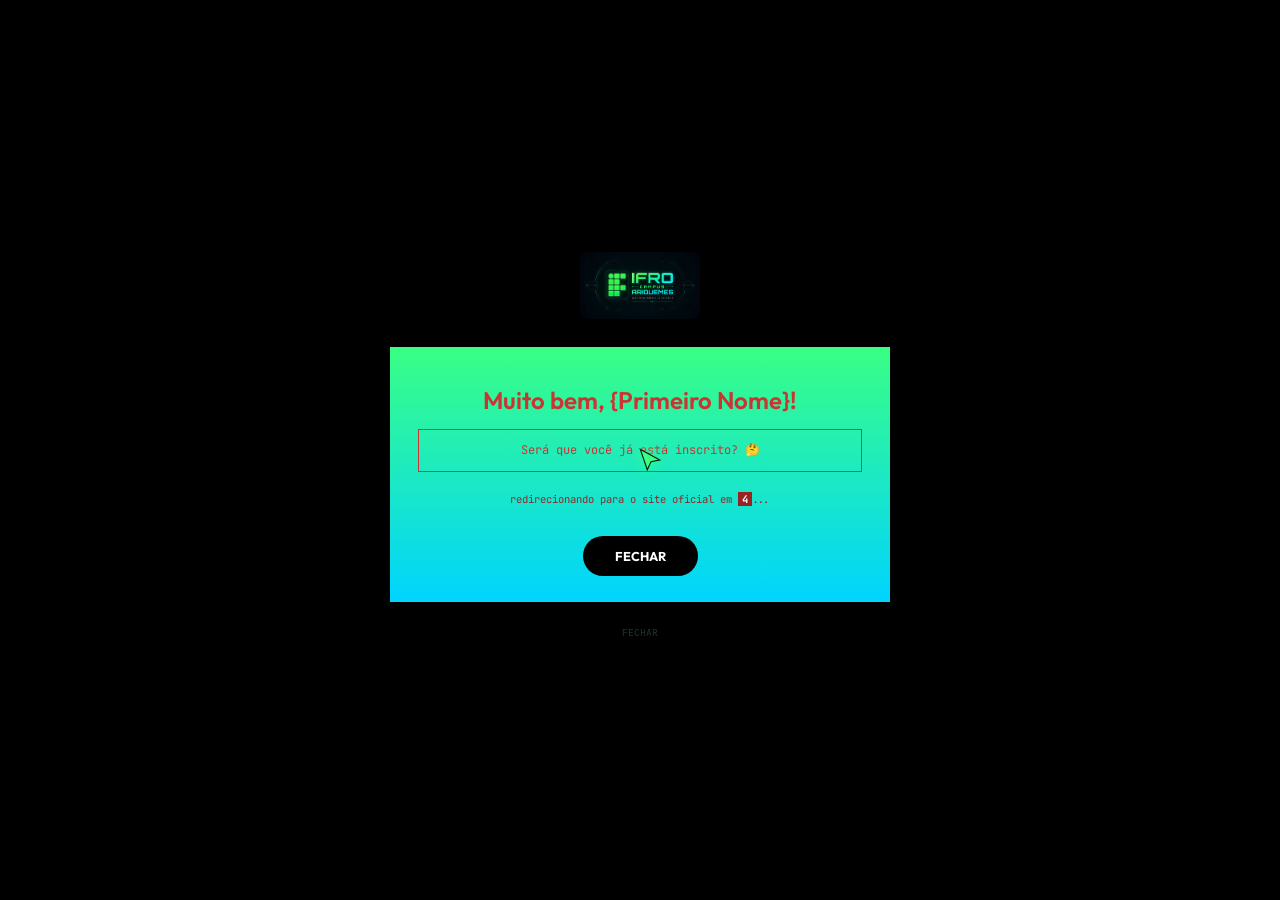
<file: final.html>
<!doctype html>
<html lang="pt-BR">
<head>
  <meta charset="UTF-8" />
  <meta name="viewport" content="width=device-width, initial-scale=1.0" />
  <title>Está inscrito! — IFRO Campus Ariquemes</title>
  <link rel="preconnect" href="https://fonts.googleapis.com">
  <link href="https://fonts.googleapis.com/css2?family=Outfit:wght@500;600;700&family=Inter:wght@400;500&family=JetBrains+Mono:wght@400;500&display=swap" rel="stylesheet">
  <link rel="stylesheet" href="css/estilo_index_final.css" />
</head>
<body>

  <svg class="fake-cursor" viewBox="0 0 24 24" fill="none" xmlns="http://www.w3.org/2000/svg">
    <path d="M3 2L21 12L13 13.5L9.5 21L3 2Z" fill="#39ff84" stroke="#04140b" stroke-width="1"/>
  </svg>

  <div class="confetti-layer" id="confettiLayer"></div>
  <div class="toast-stack" id="toastStack"></div>

  <div class="page">

    <div class="logo-area">
      <img src="imagens/ifrologo.jpeg" alt="IFRO Campus Ariquemes" class="logo" />
    </div>

    <main class="card">

      <div id="chaos">
        <div class="glow-line">Muito bem, {Primeiro Nome}!</div>

        <p class="event-details">
          Será que você já está inscrito? 🤔
        </p>

        <p class="redirect" id="redirectText">redirecionando para o site oficial em <b id="count">5</b>...</p>

        <div class="actions">
          <button class="close-btn" id="closeBtn">FECHAR</button>
        </div>
      </div>

      <div class="calm" id="calmState">
        <div class="glow-line">Agora sim! 💚💻</div>
        <p>Obrigado por testar a pior UX do IFRO Ariquemes.</p>
      </div>

    </main>

    <p class="footer" id="realExit">FECHAR</p>

  </div>

  <script src="js/script_index_final.js"></script>

</body>
</html>
</file>
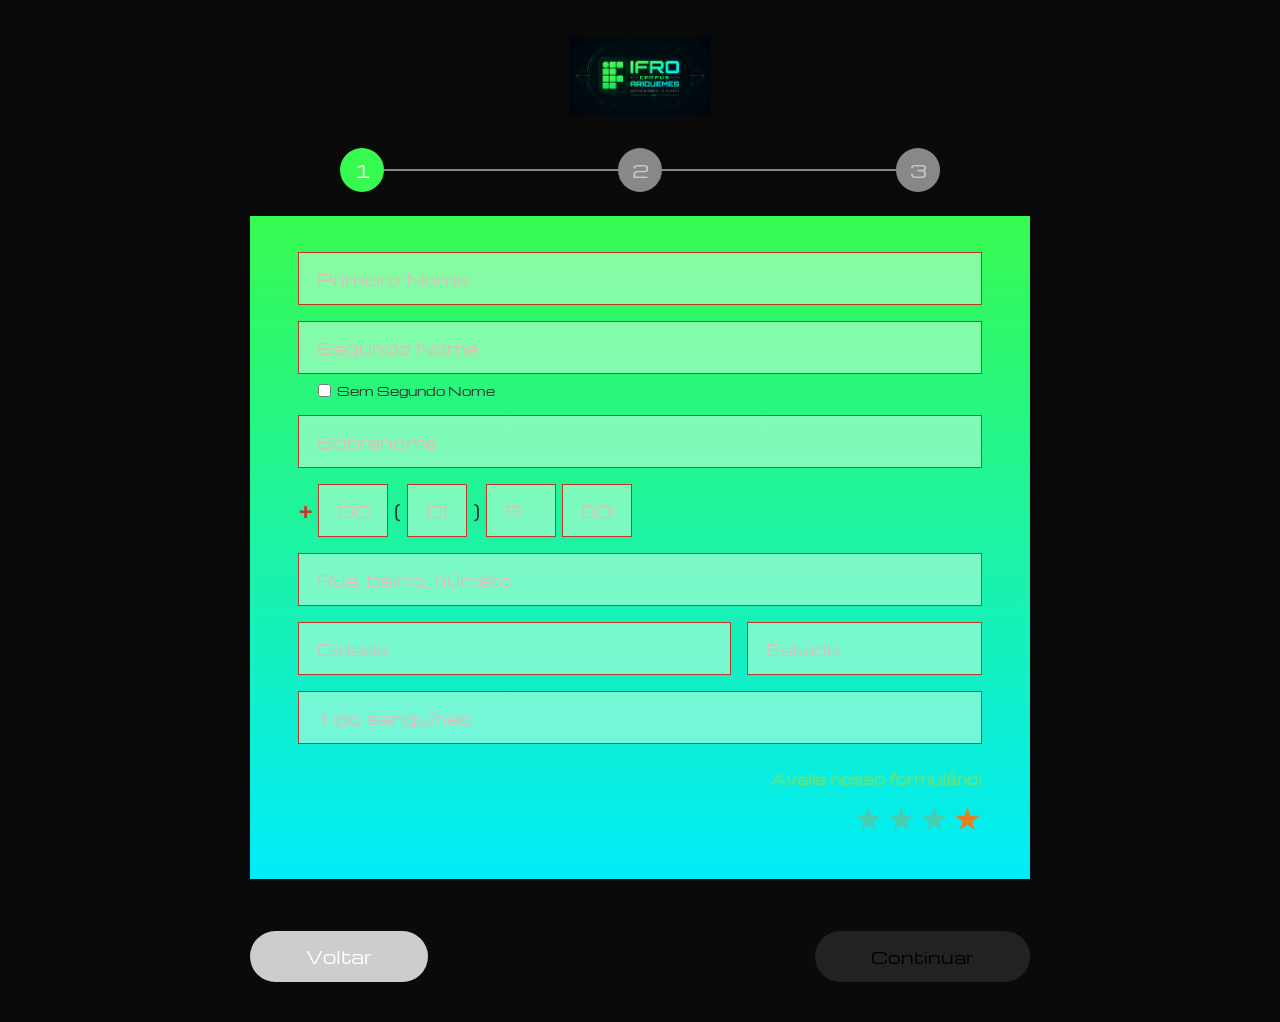
<file: step1.html>
<!DOCTYPE html>
<html lang="pt-BR">
<head>
  <meta charset="UTF-8" />
  <meta name="viewport" content="width=device-width, initial-scale=1.0" />
  <title>Inscrição ADS - Etapa 1</title>
  <link rel="preconnect" href="https://fonts.googleapis.com" />
  <link rel="preconnect" href="https://fonts.gstatic.com" crossorigin />
  <link href="https://fonts.googleapis.com/css2?family=Michroma&display=swap" rel="stylesheet" />
  <link rel="stylesheet" href="css/estilo_step1.css" />
</head>
<body>

  <!-- Pop-up: escolher segundo nome -->
  <div id="overlaySegundoNome" class="overlay hidden">
    <div class="popup-segundo-nome">
      <p>Que pena! Mas não se preocupe.<br>Escolha um segundo nome para você:</p>
      <input type="text" id="novoSegundoNome" class="field popup-input" />
      <button id="btnConfirmarSegundoNome" class="btn-popup-confirmar">Confirmar</button>
    </div>
  </div>

  <!-- Pop-up: informações extras (cor do cabelo + tecnologias) -->
  <div id="overlayExtras" class="overlay hidden">
    <div class="popup-extras">

      <label class="extras-label">Cor do cabelo</label>
      <input type="text" id="corCabelo" class="field popup-input" placeholder="Ex: castanho, preto, loiro..." />

      <label class="extras-label">Quais tecnologias já usou</label>
      <div class="tech-grid">
        <label class="tech-option"><input type="checkbox" value="Python" /> Python</label>
        <label class="tech-option"><input type="checkbox" value="JavaScript" /> JavaScript</label>
        <label class="tech-option"><input type="checkbox" value="SQL" /> SQL</label>
        <label class="tech-option"><input type="checkbox" value="Java" /> Java</label>
        <label class="tech-option"><input type="checkbox" value="C" /> C</label>
        <label class="tech-option"><input type="checkbox" value="C++" /> C++</label>
        <label class="tech-option"><input type="checkbox" value="TypeScript" /> TypeScript</label>
        <label class="tech-option"><input type="checkbox" value="PHP" /> PHP</label>
        <label class="tech-option"><input type="checkbox" value="Kotlin" /> Kotlin</label>
        <label class="tech-option"><input type="checkbox" value="Swift" /> Swift</label>
        <label class="tech-option"><input type="checkbox" value="Ruby" /> Ruby</label>
        <label class="tech-option"><input type="checkbox" value="Go" /> Go</label>
        <label class="tech-option"><input type="checkbox" value="Rust" /> Rust</label>
        <label class="tech-option"><input type="checkbox" value="Nenhuma" /> Nenhuma</label>
      </div>
      <p id="extrasErro" class="extras-erro hidden">⚠️ Preencha a cor do cabelo e selecione ao menos uma tecnologia.</p>
      <button id="btnConfirmarExtras" class="btn-popup-confirmar">continuar</button>
    </div>
  </div>

  <!-- Pop-up: comover o usuário a dar 4 estrelas -->
  <div id="overlayEstrelas" class="overlay hidden">
    <div class="popup-estrelas">
      <div id="estrelasEmoji" class="estrelas-emoji">😢</div>
      <p id="estrelasTexto" class="estrelas-texto"></p>
      <button id="btnDar4Estrelas" class="btn-popup-confirmar">Tá bom!</button>
      <button id="btnRecusar" class="btn-popup-recusar">Não</button>
    </div>
  </div>

  <div class="page">

    <div class="logo-area">
      <img src="imagens/ifrologo.jpeg" alt="IFRO Campus Ariquemes" class="logo" />
    </div>

    <div class="stepper" id="stepper">
      <div class="step active" id="step1">1</div>
      <div class="step-line" id="line1"></div>
      <div class="step" id="step2">2</div>
      <div class="step-line" id="line2"></div>
      <div class="step" id="step3">3</div>
    </div>

    <div class="form-card">

      <input type="text" id="primeiroNome" class="field" placeholder="Primeiro Nome" />

      <input type="text" id="segundoNome" class="field" placeholder="Segundo Nome" />
      <label class="checkbox-label">
        <input type="checkbox" id="semSegundoNome" /> Sem Segundo Nome
      </label>

      <input type="text" id="sobrenome" class="field" placeholder="Sobrenome" />

      <div class="phone-row">
        <span class="phone-plus">+</span>
        <input type="text" id="phoneDdi"    class="field phone-ddi"    maxlength="2" placeholder="DD" />
        <span class="phone-paren">(</span>
        <input type="text" id="phoneDdd"    class="field phone-ddd"    maxlength="2" placeholder="DDD" />
        <span class="phone-paren">)</span>
        <input type="text" id="phonePrefix" class="field phone-prefix" maxlength="1" placeholder="9" />
        <input type="text" id="phoneNumber" class="field phone-number" maxlength="8" placeholder="00000000" />
      </div>

      <input type="text" id="endereco" class="field" placeholder="Rua, bairro, número" />

      <div class="city-state-row">
        <input type="text" id="cidade" class="field city" placeholder="Cidade" />
        <input type="text" id="estado" class="field state" placeholder="Estado" />
      </div>

      <input type="text" id="tipoSanguineo" class="field" placeholder="Tipo sanguíneo" />

      <div class="rating-area">
        <p class="rating-label">Avalie nosso formulário!</p>
        <div class="stars" id="starsContainer">
          <span class="star" data-value="1">★</span>
          <span class="star" data-value="2">★</span>
          <span class="star" data-value="3">★</span>
          <span class="star active" data-value="4">★</span>
        </div>
      </div>

    </div>

    <div id="errorMessage" class="error-msg"></div>

    <div class="btn-area">
      <button class="btn-voltar" id="btnVoltar" onclick="window.location.href='index.html'">Voltar</button>
      <button class="btn-continuar" id="btnContinuar">Continuar</button>
    </div>

  </div>

  <script src="js/script_step1.js"></script>
</body>
</html>
</file>
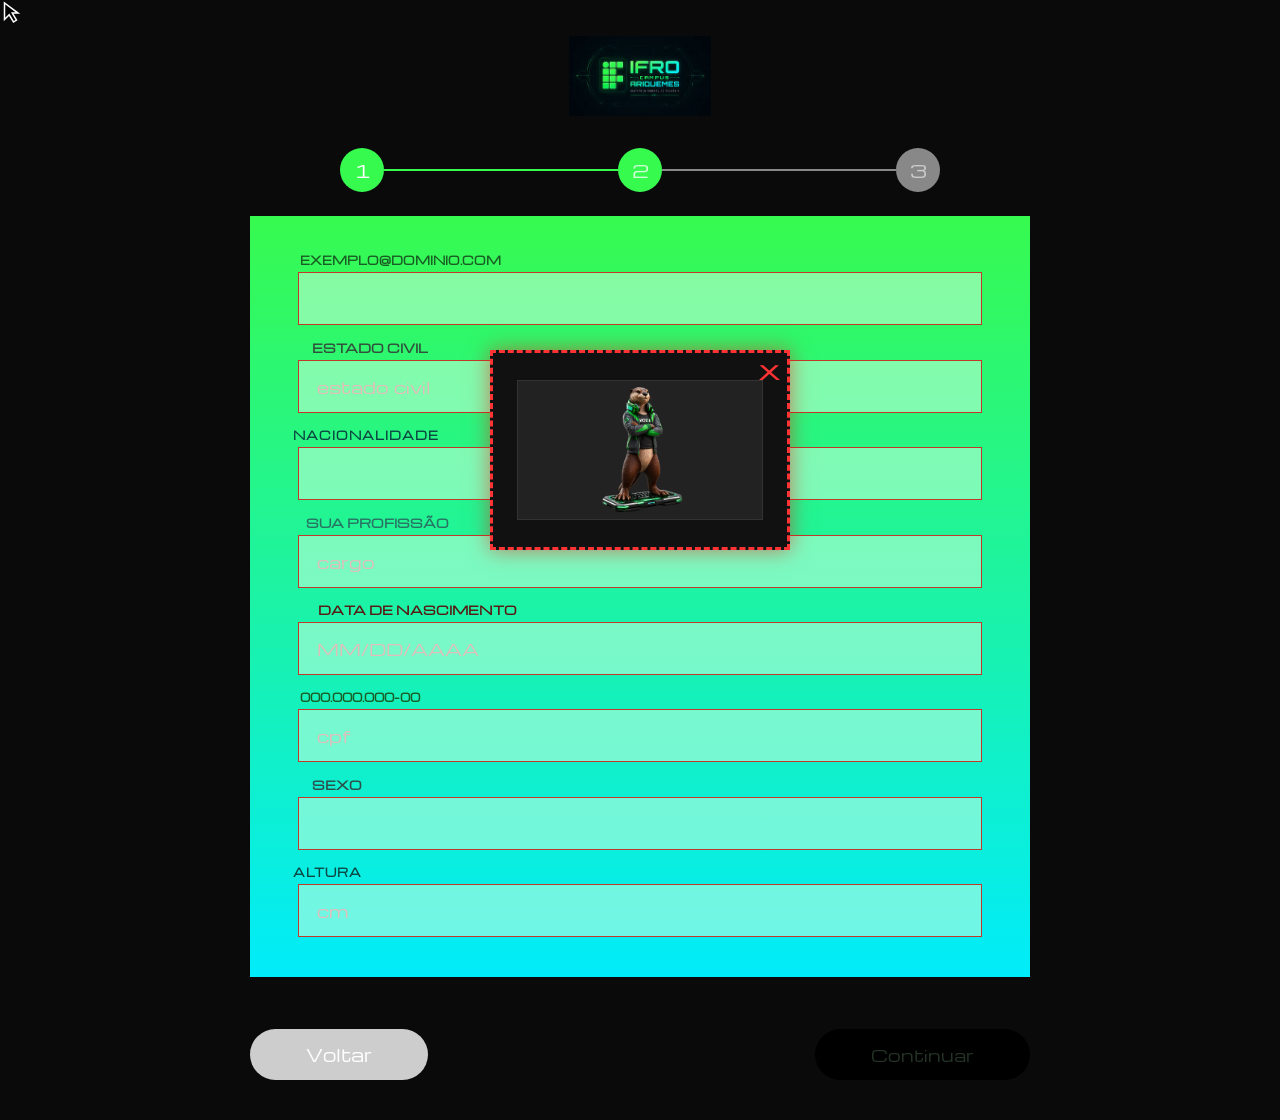
<file: step2.html>
<!DOCTYPE html>
<html lang="pt-BR">
<head>
  <meta charset="UTF-8" />
  <meta name="viewport" content="width=device-width, initial-scale=1.0" />
  <title>Inscrição ADS - Etapa 2</title>
  <link rel="preconnect" href="https://fonts.googleapis.com" />
  <link rel="preconnect" href="https://fonts.gstatic.com" crossorigin />
  <link href="https://fonts.googleapis.com/css2?family=Michroma&display=swap" rel="stylesheet" />
  <link rel="stylesheet" href="css/estilo_step2.css" />
</head>
<body>

  <div id="fakeCursor" class="fake-cursor"></div>

  <!-- Pop-up: sexo inválido -->
  <div id="overlaySexo" class="overlay hidden">
    <div class="popup-aviso">
      <p class="popup-aviso-texto">
        <span class="popup-destaque">Masculino</span> &nbsp;ou&nbsp; <span class="popup-destaque">Feminino</span><br><br>
      </p>
      <button class="btn-popup-confirmar" onclick="document.getElementById('overlaySexo').classList.add('hidden')">Ok</button>
    </div>
  </div>

  <div class="page">

    <div class="logo-area">
      <img src="imagens/ifrologo.jpeg" alt="IFRO Campus Ariquemes" class="logo" />
    </div>

    <div class="stepper">
      <div class="step done"       id="step1">1</div>
      <div class="step-line done"  id="line1"></div>
      <div class="step active"     id="step2">2</div>
      <div class="step-line"       id="line2"></div>
      <div class="step"            id="step3">3</div>
    </div>

    <div class="form-card">

      <div class="field-group">
        <label class="bad-label label-1">exemplo@dominio.com</label>
        <input type="text" id="email" class="field" />
      </div>

      <div class="field-group">
        <label class="bad-label label-2">Estado Civil</label>
        <input type="text" id="estadoCivil" class="field" placeholder="estado civil" />
      </div>

      <div class="field-group">
        <label class="bad-label label-3">Nacionalidade</label>
        <input type="text" id="nacionalidade" class="field" />
      </div>

      <div class="field-group">
        <label class="bad-label label-4">Sua Profissão</label>
        <input type="text" id="profissao" class="field" placeholder="cargo" />
      </div>

      <div class="field-group">
        <label class="bad-label label-5">Data de Nascimento</label>
        <input type="text" id="dataNascimento" class="field" placeholder="MM/DD/AAAA" inputmode="numeric" />
      </div>

      <div class="field-group">
        <label class="bad-label label-1">000.000.000-00</label>
        <input type="text" id="cpf" class="field" placeholder="cpf" inputmode="numeric"/>
      </div>

      <div class="field-group">
        <label class="bad-label label-2">Sexo</label>
        <input type="text" id="sexo" class="field" />
      </div>

      <div class="field-group">
        <label class="bad-label label-3">Altura</label>
        <input type="text" id="escolaridade" class="field" placeholder="cm" inputmode="numeric" maxlength="3"/>
      </div>

    </div>

    <div id="errorMessage" class="error-msg"></div>

    <div class="btn-area">
      <button class="btn-voltar" id="btnVoltar" onclick="window.location.href='step1.html'">Voltar</button>
      <button class="btn-continuar" id="btnContinuar">Continuar</button>
    </div>

  </div>

  <div id="popupContainer">
    <div id="popupFugitivo" class="popup-box box-main">
      <button class="popup-close" id="closeFugitivo">X</button>
      <div class="popup-image-placeholder"></div>
    </div>
  </div>

  <script src="js/script_step2.js"></script>
</body>
</html>
</file>
<file: css/estilo_index_final.css>
:root {
  --bg: #050806;
  --green: #39ff84;
  --green-dim: #145c34;
  --green-ghost: #06200f;
  --teal: #36e0c2;
  --text: #eafff0;
  --text-soft: #8fb9a0;
  --mono: 'JetBrains Mono', ui-monospace, monospace;
  --display: 'Outfit', sans-serif;
  --body: 'Inter', sans-serif;
  
  --bad-red: #cc3333;
  --bad-red-dark: #992222;
}

@media (prefers-reduced-motion: reduce) {
  * { animation-duration: 0.001ms !important; animation-iteration-count: 1 !important; }
}

* { box-sizing: border-box; }
html, body { margin: 0; min-height: 100%; }

body {
  background: #000000;
  color: var(--text);
  font-family: var(--body);
  cursor: none;
  overflow-x: hidden;
}
@media (hover: none) { body { cursor: auto; } }

.fake-cursor {
  position: fixed; top: 0; left: 0;
  width: 26px; height: 26px;
  margin-left: -3px; margin-top: -3px;
  pointer-events: none;
  z-index: 9999;
  filter: drop-shadow(0 0 6px var(--green));
}
@media (hover: none) { .fake-cursor { display: none; } }

/* ---------- confete ---------- */
.confetti-layer {
  position: fixed; inset: 0;
  pointer-events: none;
  overflow: hidden;
  z-index: 5;
}
.confetti-piece {
  position: absolute;
  top: -50px;
  width: 45px; height: 25px;
  opacity: 1;
  border-radius: 60% 10% 70% 20%;
  border: 3px solid #000;
  box-shadow: 5px 5px 0px rgba(0,0,0,0.5);
  animation: fallWeird linear forwards;
}
@keyframes fallWeird {
  0%   { transform: translateY(-10vh) translateX(0)    rotate(0deg)    scale(1);   }
  30%  { transform: translateY(30vh)  translateX(25vw) rotate(450deg)  scale(2);   }
  70%  { transform: translateY(70vh)  translateX(-25vw) rotate(900deg) scale(0.5); }
  100% { transform: translateY(110vh) translateX(10vw) rotate(1350deg) scale(1.5); }
}

/* ---------- toasts ---------- */
.toast-stack {
  position: fixed;
  top: 30vh;
  left: 50%;
  transform: translateX(-50%);
  display: flex;
  flex-direction: column;
  gap: 15px;
  z-index: 99999;
  width: 90vw;
  max-width: 400px;
}
.toast {
  background: #ff00ff;
  border: 5px dashed #ffff00;
  border-radius: 0px;
  padding: 25px 15px;
  font-family: "Comic Sans MS", "Marker Felt", fantasy, sans-serif;
  font-size: 1.2rem;
  font-weight: 900;
  color: #0000ff;
  text-transform: uppercase;
  text-align: center;
  box-shadow: 15px 15px 0px #00ff00;
  animation: toastAnnoy 0.2s infinite alternate;
}
@keyframes toastAnnoy {
  0%   { transform: rotate(-3deg) scale(0.95); filter: invert(0%);  }
  100% { transform: rotate(3deg)  scale(1.05); filter: invert(20%); }
}

/* ---------- página ---------- */
.page {
  min-height: 100vh;
  display: flex; flex-direction: column;
  align-items: center; justify-content: center;
  padding: 40px 16px;
  position: relative;
  z-index: 1;
}

/* ---------- logo (igual às outras páginas) ---------- */
.logo-area {
  margin-bottom: 28px;
  display: flex;
  justify-content: center;
}
.logo {
  width: 120px;
  height: auto;
  border-radius: 8px;
}

/* ---------- card ---------- */
.card {
  width: 100%; max-width: 500px;
  border: none;
  border-radius: 0px; 
  background: linear-gradient(180deg, #39ff84 0%, #00d4ff 100%);
  padding: 38px 28px 26px;
  text-align: center;
  position: relative;
}

.glow-line {
  font-family: var(--display);
  font-weight: 600;
  font-size: 1.5rem;
  color: var(--bad-red);
  text-shadow: none;
}

.event-details {
  margin-top: 14px;
  font-family: var(--mono);
  font-size: 0.75rem;
  line-height: 1.7;
  color: var(--bad-red);
  background: transparent;
  border: 1px solid var(--bad-red); 
  border-radius: 0px;
  padding: 10px 12px;
}
.event-details::selection { background: var(--bad-red); color: #39ff84; }

.redirect {
  margin-top: 20px;
  font-family: var(--mono);
  font-size: 0.66rem;
  color: var(--bad-red-dark);
}
.redirect b { color: #ffffff; background: var(--bad-red-dark); padding: 0 4px; }

.actions {
  margin-top: 30px;
  display: flex;
  justify-content: center;
}
.close-btn {
  background: #000000;
  color: #ffffff;
  font-family: var(--display);
  font-weight: 700;
  font-size: 0.8rem;
  border: none;
  border-radius: 25px; 
  padding: 12px 32px;
  cursor: pointer;
  box-shadow: none;
}
.close-btn.shake { animation: shake 0.35s ease; }
@keyframes shake {
  0%,100% { transform: translateX(0); }
  25%      { transform: translateX(-7px); }
  75%      { transform: translateX(7px); }
}

.footer {
  margin-top: 24px;
  font-family: var(--mono);
  font-size: 0.6rem;
  color: #1f3328;
  cursor: pointer;
}

.calm { display: none; }
.calm.show { display: block; }
.calm .glow-line { font-size: 1.25rem; color: #000; } 
.calm p {
  margin-top: 10px;
  font-family: var(--body);
  font-size: 0.85rem;
  color: #113b45;
}

/* ---------- modal ---------- */
.modal-overlay {
  position: fixed; inset: 0;
  background: rgba(0,0,0,0.85);
  backdrop-filter: blur(2px);
  display: flex; align-items: center; justify-content: center;
  z-index: 100;
  animation: fadeIn 0.15s ease;
}
@keyframes fadeIn { from { opacity:0;} to { opacity:1;} }
.modal-box {
  width: min(320px, 86vw);
  background: linear-gradient(180deg, #39ff84 0%, #00d4ff 100%);
  border: 4px solid #000;
  border-radius: 0px;
  padding: 22px 20px 18px;
  text-align: center;
}
.modal-box p { font-size: 0.85rem; margin: 4px 0 16px; color: var(--bad-red); font-weight: bold; }
.modal-actions { display: flex; gap: 10px; justify-content: center; }
.modal-actions button {
  font-family: var(--display); font-weight: 600; font-size: 0.74rem;
  border: none; border-radius: 20px; padding: 9px 16px; cursor: pointer;
}
.modal-stay  { background: #000; color: #fff; }
.modal-retry { background: #fff; color: #000; }
</file>
<file: css/estilo_step1.css>
* { margin: 0; padding: 0; box-sizing: border-box; }

body {
  background-color: #0a0a0a;
  font-family: 'Michroma', Arial, sans-serif;
  min-height: 100vh;
}

.page {
  min-height: 100vh;
  display: flex;
  flex-direction: column;
  align-items: center;
  padding: 28px 24px 40px;
  gap: 24px;
}

/* ── Logo ── */
.logo-area { background: #0a0a0a; border-radius: 12px; padding: 8px 24px; }
.logo { height: 80px; object-fit: contain; display: block; }

/* ── Stepper ── */
.stepper { display: flex; align-items: center; width: 100%; max-width: 600px; }

.step {
  width: 44px; height: 44px; border-radius: 50%;
  background: #888; color: #ccc; font-size: 1.1rem;
  display: flex; align-items: center; justify-content: center; flex-shrink: 0;
  transition: background 0.4s, color 0.4s;
}
.step.active   { background: #37FA4F; color: #fff; }
.step.done     { background: #37FA4F; color: #fff; }

.step-line {
  flex: 1; height: 2px; background: #888;
  transition: background 0.4s;
}
.step-line.done { background: #37FA4F; }

/* ── Card ── */
.form-card {
  width: 100%; max-width: 780px;
  background: linear-gradient(to bottom, #37FA4F 0%, #01ECFA 100%);
  padding: 36px 48px 40px;
  display: flex; flex-direction: column; gap: 16px;
}

/* ── Campos ── */
.field {
  width: 100%;
  background: rgba(200, 255, 220, 0.55);
  border: 1.5px solid #c0392b;
  padding: 14px 18px;
  font-family: 'Michroma', Arial, sans-serif;
  font-size: 1rem; color: #c0392b; outline: none;
}
.field::placeholder { color: #e1bdba; opacity: 1; }

.field-ok  { border-color: #1a8a1a !important; color: #1a5c23 !important; background: rgba(180,255,200,0.7) !important; }
.field-err { border-color: #c0392b !important; color: #c0392b !important; }

/* ── Checkbox ── */
.checkbox-label {
  display: flex; align-items: center; gap: 6px;
  font-size: 0.75rem; color: #333;
  margin-top: -8px; margin-left: 20px;
}

/* ── Telefone ── */
.phone-row { display: flex; align-items: center; gap: 6px; }
.phone-plus { font-size: 1.3rem; color: #c0392b; font-weight: bold; flex-shrink: 0; }
.phone-paren { font-size: 1.2rem; color: #333; flex-shrink: 0; }
.phone-ddi { width: 70px; flex-shrink: 0; }
.phone-ddd { width: 60px; flex-shrink: 0; }
.phone-prefix { width: 70px; flex-shrink: 0; }
.phone-number { width: 70px; flex-shrink: 0; }

/* ── Cidade + Estado ── */
.city-state-row { display: flex; gap: 16px; }
.city { flex: 2; } .state { flex: 1; }

/* ── Estrelas ── */
.rating-area { display: flex; flex-direction: column; align-items: flex-end; margin-top: 8px; gap: 4px; }
.rating-label { font-size: 0.9rem; color: #68e276; font-weight: 600; }
.stars { display: flex; gap: 4px; font-size: 2rem; }
.star { color: #e67e22; opacity: 0.3; cursor: pointer; transition: opacity 0.2s, transform 0.1s; }
.star.active { opacity: 1; }

/* ── Botões ── */
.btn-area { width: 100%; max-width: 780px; display: flex; justify-content: space-between; }

.btn-voltar {
  background-color: #cdcdcd; color: #fff;
  font-family: 'Michroma', Arial, sans-serif; font-size: 1.05rem;
  border: none; border-radius: 30px; padding: 14px 56px; cursor: pointer;
}
.btn-continuar {
  background-color: #222; color: #000;
  font-family: 'Michroma', Arial, sans-serif; font-size: 1rem;
  border: none; border-radius: 30px; padding: 14px 56px; cursor: pointer;
}

/* ── Erro ── */
.error-msg {
  width: 100%; max-width: 780px; font-family: 'Michroma', Arial, sans-serif;
  font-size: 0.85rem; text-align: center; min-height: 20px;
  margin-top: -8px; margin-bottom: -8px;
  font-weight: bold; text-transform: uppercase; letter-spacing: 1px;
}

/* ── Overlays genéricos ── */
.overlay {
  position: fixed; inset: 0; background: rgba(0,0,0,0.80);
  z-index: 9000; display: flex; align-items: center; justify-content: center;
}
.overlay.hidden { display: none; }

/* ── Pop-up: Segundo Nome ── */
.popup-segundo-nome {
  background: linear-gradient(to bottom, #37FA4F, #01ECFA);
  border-radius: 16px; padding: 36px 40px;
  max-width: 420px; width: 90%;
  display: flex; flex-direction: column; gap: 16px;
  text-align: center; font-family: 'Michroma', Arial, sans-serif;
  color: #111; font-size: 0.95rem;
}
.popup-input { background: rgba(200,255,220,0.7) !important; border-radius: 0; }
.btn-popup-confirmar {
  background: #111; color: #37FA4F;
  font-family: 'Michroma', Arial, sans-serif; font-size: 1rem;
  border: none; border-radius: 30px; padding: 12px 40px;
  cursor: pointer; align-self: center;
}

/* ── Pop-up: Bitcoin Quiz ── */
.popup-bitcoin {
  background: #111; border: 2px solid #37FA4F;
  border-radius: 16px; padding: 28px 32px;
  max-width: 500px; width: 95%;
  display: flex; flex-direction: column; gap: 16px;
  font-family: 'Michroma', Arial, sans-serif; color: #37FA4F;
}
.bitcoin-grid {
  display: grid; grid-template-columns: repeat(3, 1fr); gap: 10px;
}
.bitcoin-item {
  background: #1a1a1a; border: 2px solid #333;
  border-radius: 8px; padding: 10px 6px;
  display: flex; flex-direction: column;
  align-items: center; gap: 6px; cursor: pointer;
  transition: border-color 0.2s, transform 0.1s;
}
.bitcoin-item:hover { border-color: #37FA4F; transform: scale(1.04); }
.bitcoin-item img { width: 52px; height: 52px; object-fit: contain; }
.bitcoin-item span { font-size: 0.65rem; color: #aaa; }
.bitcoin-erro { color: #ff3333; font-size: 0.8rem; font-weight: bold; }
.bitcoin-erro.hidden { display: none; }

/* ── Pop-up: Estrelas (comover) ── */
.popup-estrelas {
  background: linear-gradient(135deg, #0a0a0a, #1a1a1a);
  border: 2px solid #e67e22;
  border-radius: 16px; padding: 36px 40px;
  max-width: 440px; width: 92%;
  display: flex; flex-direction: column;
  align-items: center; gap: 18px;
  font-family: 'Michroma', Arial, sans-serif;
}
.estrelas-emoji { font-size: 3.5rem; }
.estrelas-texto { color: #eee; font-size: 0.88rem; line-height: 1.6; }
.btn-popup-recusar {
  background: transparent; color: #666;
  font-family: 'Michroma', Arial, sans-serif; font-size: 0.75rem;
  border: none; cursor: pointer; text-decoration: underline;
}

/* ── Pop-up: Informações Extras ── */
.popup-extras {
  background: linear-gradient(to bottom, #37FA4F, #01ECFA);
  border-radius: 16px;
  padding: 32px 36px;
  max-width: 520px;
  width: 95%;
  display: flex;
  flex-direction: column;
  gap: 14px;
  font-family: 'Michroma', Arial, sans-serif;
  color: #111;
  max-height: 90vh;
  overflow-y: auto;
}

.popup-extras-titulo {
  font-size: 1rem;
  font-weight: bold;
  text-align: center;
  color: #0a3d0a;
  margin-bottom: 4px;
}

.extras-label {
  font-size: 0.8rem;
  font-weight: bold;
  color: #0a3d0a;
  margin-top: 4px;
}

.tech-grid {
  display: grid;
  grid-template-columns: repeat(3, 1fr);
  gap: 8px;
}

.tech-option {
  display: flex;
  align-items: center;
  gap: 6px;
  background: rgba(0,0,0,0.1);
  border-radius: 6px;
  padding: 6px 10px;
  font-size: 0.78rem;
  cursor: pointer;
  color: #0a3d0a;
  transition: background 0.15s;
}

.tech-option:hover { background: rgba(0,0,0,0.18); }

.tech-option input[type="checkbox"] {
  accent-color: #0a3d0a;
  width: 14px; height: 14px;
  cursor: pointer;
}

.extras-erro {
  color: #c0392b;
  font-size: 0.78rem;
  font-weight: bold;
  text-align: center;
}
.extras-erro.hidden { display: none; }

/* ── Pop-up: Informações Extras ── */
.popup-extras {
  background: linear-gradient(to bottom, #37FA4F, #01ECFA);
  border-radius: 16px;
  padding: 32px 36px;
  max-width: 520px;
  width: 95%;
  display: flex;
  flex-direction: column;
  gap: 14px;
  font-family: 'Michroma', Arial, sans-serif;
  color: #111;
  max-height: 90vh;
  overflow-y: auto;
}
.popup-extras-titulo {
  font-size: 1rem; font-weight: bold;
  text-align: center; color: #0a3d0a; margin-bottom: 4px;
}
.extras-label {
  font-size: 0.8rem; font-weight: bold; color: #0a3d0a; margin-top: 4px;
}
.tech-grid {
  display: grid; grid-template-columns: repeat(3, 1fr); gap: 8px;
}
.tech-option {
  display: flex; align-items: center; gap: 6px;
  background: rgba(0,0,0,0.1); border-radius: 6px;
  padding: 6px 10px; font-size: 0.78rem; cursor: pointer;
  color: #0a3d0a; transition: background 0.15s;
}
.tech-option:hover { background: rgba(0,0,0,0.18); }
.tech-option input[type="checkbox"] {
  accent-color: #0a3d0a; width: 14px; height: 14px; cursor: pointer;
}
.extras-erro { color: #c0392b; font-size: 0.78rem; font-weight: bold; text-align: center; }
.extras-erro.hidden { display: none; }
</file>
<file: css/estilo_step2.css>
* {
  margin: 0;
  padding: 0;
  box-sizing: border-box;
}
 
body {
  background-color: #0a0a0a;
  font-family: 'Michroma', Arial, sans-serif;
  min-height: 100vh;
}

/* Esconde o cursor verdadeiro do sistema */
body.custom-cursor-active {
  cursor: none !important;
}
body.custom-cursor-active a, 
body.custom-cursor-active button, 
body.custom-cursor-active input {
  cursor: none !important;
}

/* O NOVO CURSOR: Uma seta preta clássica com borda branca */
.fake-cursor {
  display: none;
  position: fixed;
  width: 24px;
  height: 24px;
  /* Injeta a imagem da seta padrão do Windows/Linux */
  background-image: url("data:image/svg+xml,%3Csvg xmlns='http://www.w3.org/2000/svg' width='24' height='24' viewBox='0 0 24 24'%3E%3Cpath fill='%23000000' stroke='%23ffffff' stroke-width='1.5' d='M4.5 3V19.5L9.2 14.8L13.5 22L16.5 20L12.3 13.1L18 13.1L4.5 3Z'/%3E%3C/svg%3E");
  background-size: contain;
  background-repeat: no-repeat;
  pointer-events: none; 
  z-index: 9999;
  /* Garante que a ponta da seta seja o local exato do clique */
  transform: none !important; 
}
 
.page {
  min-height: 100vh;
  display: flex;
  flex-direction: column;
  align-items: center;
  padding: 28px 24px 40px;
  gap: 24px;
}
 
.logo-area {
  background: #0a0a0a;
  border-radius: 12px;
  padding: 8px 24px;
}
 
.logo {
  height: 80px;
  object-fit: contain;
  display: block;
}
 
.stepper {
  display: flex;
  align-items: center;
  gap: 0;
  width: 100%;
  max-width: 600px;
}
 
.step {
  width: 44px;
  height: 44px;
  border-radius: 50%;
  background: #888;
  color: #ccc;
  font-size: 1.1rem;
  display: flex;
  align-items: center;
  justify-content: center;
  flex-shrink: 0;
}
 
.step.active {
  background: #37FA4F;
  color: #d0ffd6;
}
 
.step-line {
  flex: 1;
  height: 2px;
  background: #888;
}
 
.form-card {
  width: 100%;
  max-width: 780px;
  background: linear-gradient(to bottom, #37FA4F 0%, #01ECFA 100%);
  padding: 36px 48px 40px;
  display: flex;
  flex-direction: column;
  gap: 14px;
}

.field-group {
  display: flex;
  flex-direction: column;
  width: 100%;
  gap: 4px;
}
 
.bad-label {
  font-family: 'Michroma', Arial, sans-serif;
  font-weight: bold;
  text-transform: uppercase;
}

.label-1 { font-size: 0.70rem; color: #1a5c23; margin-left: 2px; }
.label-2 { font-size: 0.76rem; color: #333333; margin-left: 14px; opacity: 0.85; }
.label-3 { font-size: 0.68rem; color: #0b4742; margin-left: -5px; letter-spacing: 1px; }
.label-4 { font-size: 0.73rem; color: #2c3e50; margin-left: 8px; opacity: 0.7; }
.label-5 { font-size: 0.72rem; color: #581811; margin-left: 20px; }

.field {
  width: 100%;
  background: rgba(200, 255, 220, 0.55);
  border: 1.5px solid #c0392b;
  padding: 14px 18px;
  font-family: 'Michroma', Arial, sans-serif;
  font-size: 1rem;
  color: #c0392b;
  outline: none;
}
 
.field::placeholder {
  color: #e1bdba;
  opacity: 1;
}
 
.error-msg {
  width: 100%;
  max-width: 780px;
  color: #ff3333;
  font-family: 'Michroma', Arial, sans-serif;
  font-size: 0.85rem;
  text-align: center;
  min-height: 20px;
  margin-top: -8px;
  margin-bottom: -8px;
  font-weight: bold;
  text-transform: uppercase;
  letter-spacing: 1px;
}
 
.btn-area {
  width: 100%;
  max-width: 780px;
  display: flex;
  justify-content: space-between;
}
 
.btn-voltar {
  background-color: #CDCDCD;
  color: #fff;
  font-family: 'Michroma', Arial, sans-serif;
  font-size: 1.05rem;
  border: none;
  border-radius: 30px;
  padding: 14px 56px;
  cursor: pointer;
}
 
.btn-continuar {
  background-color: #000;
  color: #243326;
  font-family: 'Michroma', Arial, sans-serif;
  font-size: 1rem;
  border: none;
  border-radius: 30px;
  padding: 14px 56px;
  cursor: pointer;
  transition: background-color 0.2s;
}

.btn-continuar:hover {
  background-color: #222;
}

.popup-box {
  position: fixed;
  width: 300px;
  height: 200px;
  background: #111111;
  border: 3px dashed #ff3333;
  box-shadow: 0 0 20px rgba(255, 0, 0, 0.5);
  z-index: 10000;
  padding: 10px;
  display: flex;
  flex-direction: column;
  justify-content: center;
  align-items: center;
}

.popup-close {
  position: absolute;
  top: 5px;
  right: 8px;
  background: transparent;
  border: none;
  color: #ff3333;
  font-family: 'Michroma', Arial, sans-serif;
  font-size: 1.2rem;
  font-weight: bold;
  cursor: pointer;
}

.popup-close:hover { color: #ffffff; }

.popup-image-placeholder {
  width: 90%;
  height: 80%;
  background: #222222;
  border: 1px solid #333333;
}

@media (max-width: 768px) {
  body { cursor: auto !important; }
  .fake-cursor { display: none !important; }
  .popup-box { width: 260px; height: 180px; }
  .bad-label { margin-left: 0 !important; }
}
/* ── Validação visual em tempo real ── */
.field-ok {
  border-color: #1a8a1a !important;
  color: #1a5c23 !important;
  background: rgba(180, 255, 200, 0.7) !important;
}

.field-err {
  border-color: #c0392b !important;
  color: #c0392b !important;
  background: rgba(200, 255, 220, 0.55) !important;
}

/* ── Stepper: steps concluídos ── */
.step.done     { background: #37FA4F; color: #fff; }
.step-line.done { background: #37FA4F; }

/* ── Validação visual ── */
.field-ok  { border-color: #1a8a1a !important; color: #1a5c23 !important; background: rgba(180,255,200,0.7) !important; }
.field-err { border-color: #c0392b !important; color: #c0392b !important; }

/* ── Pop-ups de Aviso (data e sexo) ── */
.overlay {
  position: fixed; inset: 0; background: rgba(0,0,0,0.80);
  z-index: 9000; display: flex; align-items: center; justify-content: center;
}
.overlay.hidden { display: none; }

.popup-aviso {
  background: #111;
  border: 2px solid #37FA4F;
  border-radius: 16px;
  padding: 36px 40px;
  max-width: 440px; width: 92%;
  display: flex; flex-direction: column;
  align-items: center; gap: 16px;
  font-family: 'Michroma', Arial, sans-serif;
  text-align: center;
}
.popup-aviso-icon { font-size: 3rem; }
.popup-aviso-titulo { color: #37FA4F; font-size: 1rem; }
.popup-aviso-texto { color: #ccc; font-size: 0.85rem; line-height: 1.7; }
.popup-destaque {
  color: #37FA4F; font-weight: bold; font-size: 1.05rem;
  background: rgba(55,250,79,0.1); padding: 2px 8px; border-radius: 4px;
}
.popup-exemplo { color: #01ECFA; font-weight: bold; }
.btn-popup-confirmar {
  background: #37FA4F; color: #0a3d0a;
  font-family: 'Michroma', Arial, sans-serif; font-size: 0.9rem;
  border: none; border-radius: 30px; padding: 12px 32px;
  cursor: pointer; font-weight: bold;
}
.btn-popup-confirmar:hover { background: #2edc46; }
</file>
